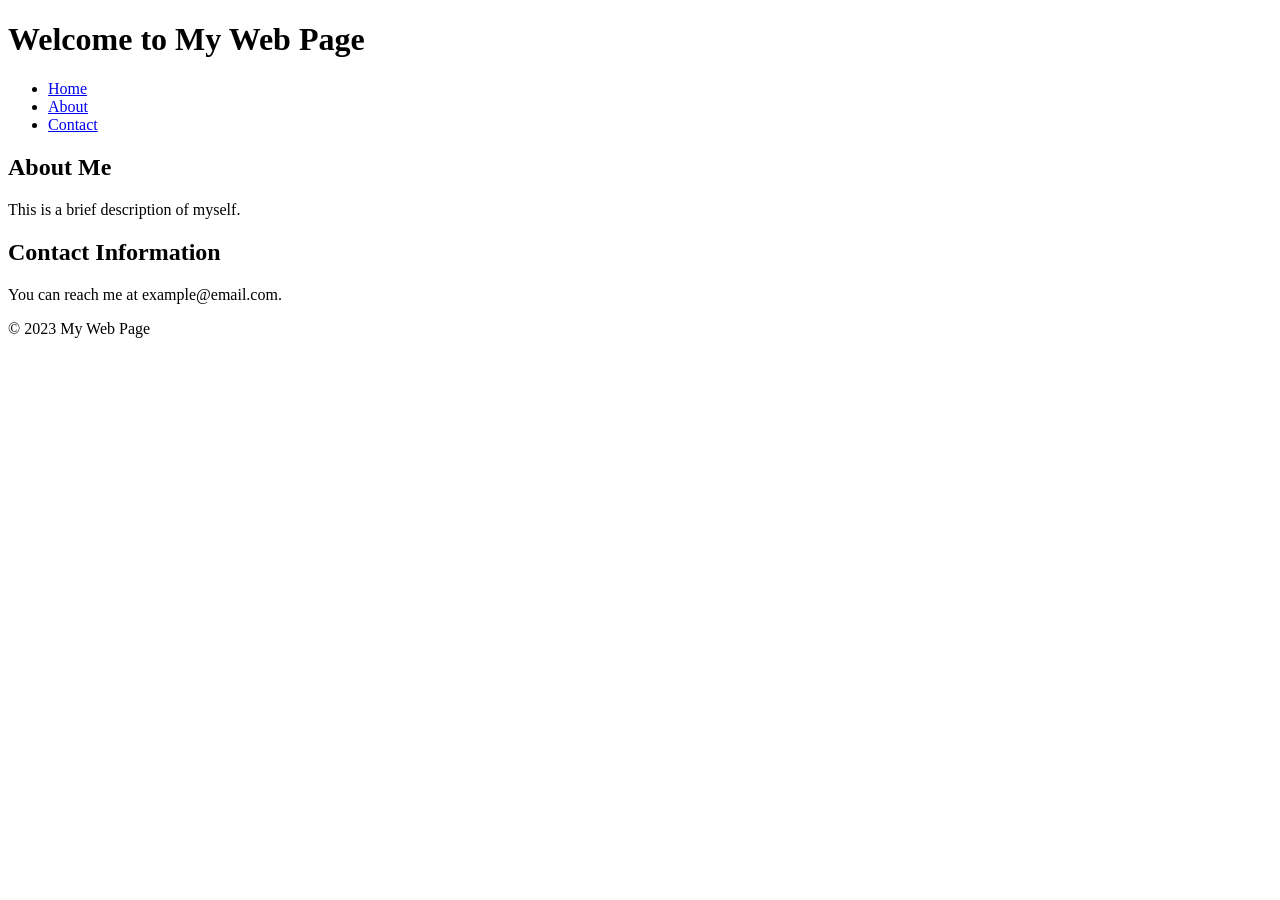
<file: index.html>
<!DOCTYPE html>
<html lang="en">
<head>
    <meta charset="UTF-8">
    <meta name="viewport" content="width=device-width, initial-scale=1.0">
    <title>My Web Page</title>
</head>
<body>
    <header>
        <h1>Welcome to My Web Page</h1>
    </header>
    
    <nav>
        <ul>
            <li><a href="#">Home</a></li>
            <li><a href="#">About</a></li>
            <li><a href="#">Contact</a></li>
        </ul>
    </nav>
    
    <main>
        <section>
            <h2>About Me</h2>
            <p>This is a brief description of myself.</p>
        </section>
        
        <section>
            <h2>Contact Information</h2>
            <p>You can reach me at example@email.com.</p>
        </section>
    </main>
    
    <footer>
        <p>&copy; 2023 My Web Page</p>
    </footer>
</body>
</html>
</file>
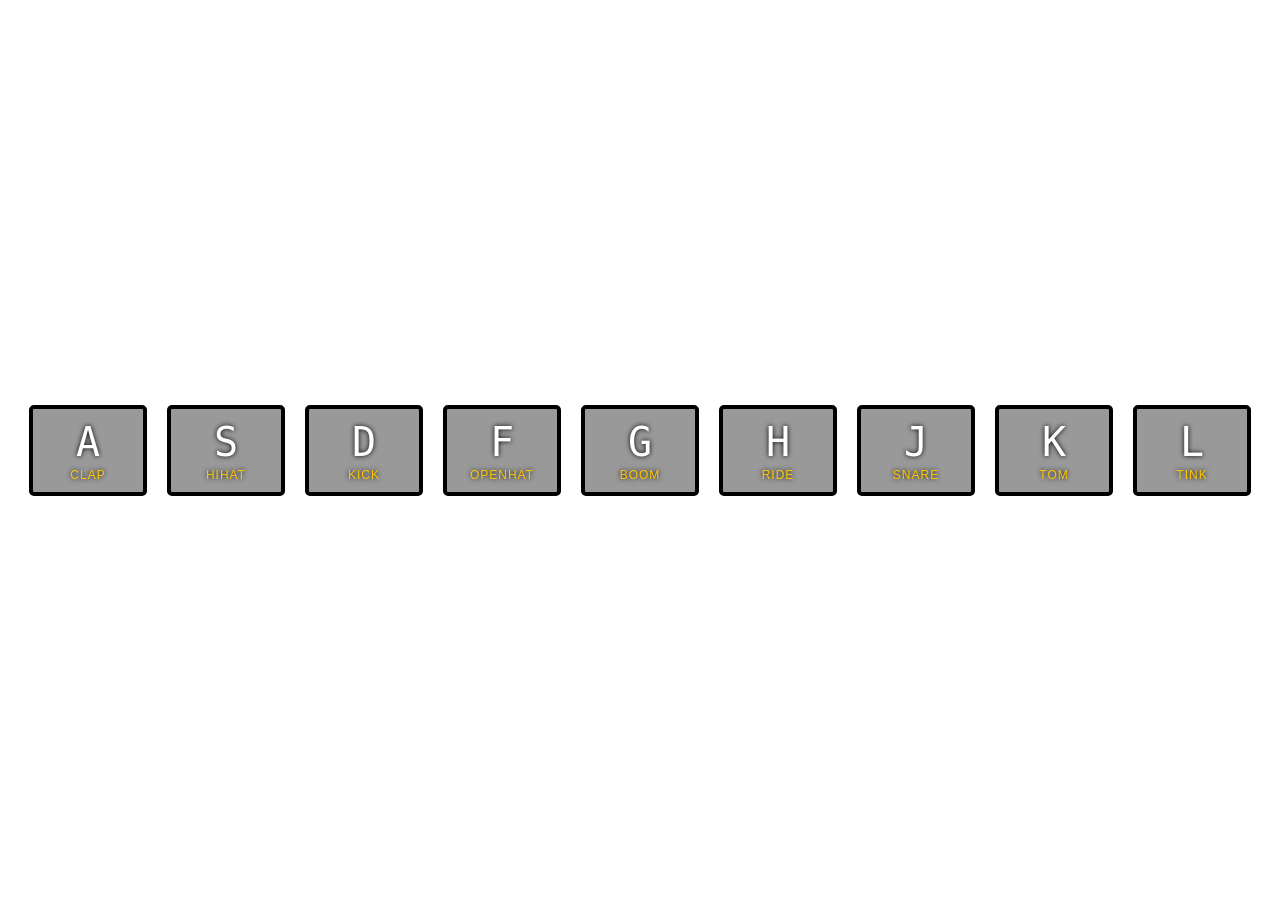
<file: games/drumkit/index.html>
<!DOCTYPE html>
<html lang="en">
<head>
  <meta charset="UTF-8">
  <title>JS Drum Kit</title>
  <link rel="stylesheet" href="style.css">
</head>
<body>


  <div class="keys">
    <div data-key="65" class="key">
      <kbd>A</kbd>
      <span class="sound">clap</span>
    </div>
    <div data-key="83" class="key">
      <kbd>S</kbd>
      <span class="sound">hihat</span>
    </div>
    <div data-key="68" class="key">
      <kbd>D</kbd>
      <span class="sound">kick</span>
    </div>
    <div data-key="70" class="key">
      <kbd>F</kbd>
      <span class="sound">openhat</span>
    </div>
    <div data-key="71" class="key">
      <kbd>G</kbd>
      <span class="sound">boom</span>
    </div>
    <div data-key="72" class="key">
      <kbd>H</kbd>
      <span class="sound">ride</span>
    </div>
    <div data-key="74" class="key">
      <kbd>J</kbd>
      <span class="sound">snare</span>
    </div>
    <div data-key="75" class="key">
      <kbd>K</kbd>
      <span class="sound">tom</span>
    </div>
    <div data-key="76" class="key">
      <kbd>L</kbd>
      <span class="sound">tink</span>
    </div>
  </div>

  <audio data-key="65" src="sounds/clap.wav"></audio>
  <audio data-key="83" src="sounds/hihat.wav"></audio>
  <audio data-key="68" src="sounds/kick.wav"></audio>
  <audio data-key="70" src="sounds/openhat.wav"></audio>
  <audio data-key="71" src="sounds/boom.wav"></audio>
  <audio data-key="72" src="sounds/ride.wav"></audio>
  <audio data-key="74" src="sounds/snare.wav"></audio>
  <audio data-key="75" src="sounds/tom.wav"></audio>
  <audio data-key="76" src="sounds/tink.wav"></audio>

  <script src="index.js"></script>
</body>
</html>
</file>
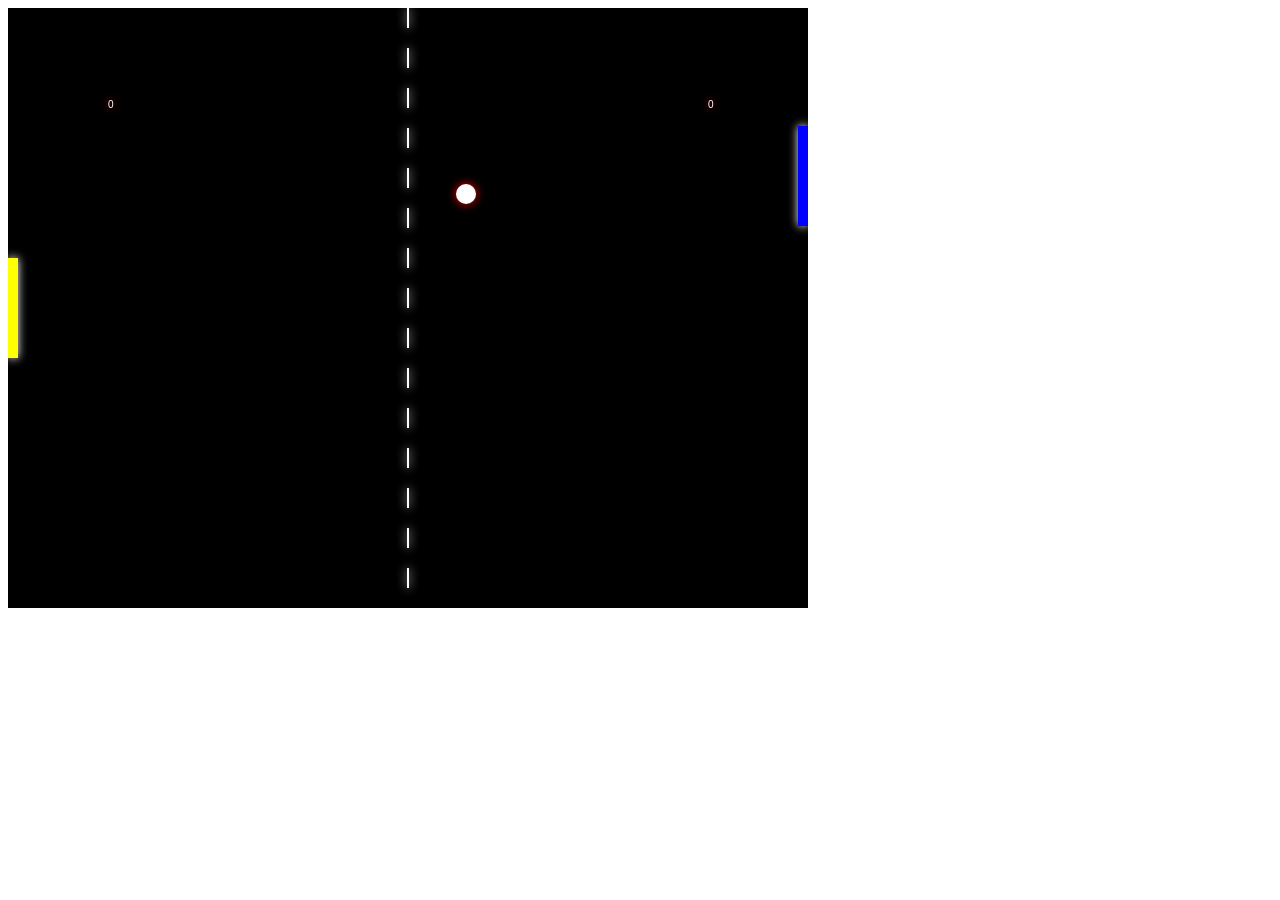
<file: games/paddle2D/paddle-ball.html>
<html>

<canvas id="gameCanvas" width="800" height="600"></canvas>

<script>
var canvas;
var canvasContext;
var ballX = 50;
var ballY = 50;
var ballSpeedX = 12;
var ballSpeedY = 4;

var player1Score = 0;
var player2Score = 0;
const WINNING_SCORE = 10;

var showingWinScreen = false;

var paddle1Y = 250;
var paddle2Y = 250;
const PADDLE_THICKNESS = 10;
const PADDLE_HEIGHT = 100;

function calculateMousePos(evt) {
	var rect = canvas.getBoundingClientRect();
	var root = document.documentElement;
	var mouseX = evt.clientX - rect.left - root.scrollLeft;
	var mouseY = evt.clientY - rect.top - root.scrollTop;
	return {
		x:mouseX,
		y:mouseY
	};
}

function handleMouseClick(evt) {
	if(showingWinScreen) {
		player1Score = 0;
		player2Score = 0;
		showingWinScreen = false;
	}
}

window.onload = function() {
	canvas = document.getElementById('gameCanvas');
	canvasContext = canvas.getContext('2d');

	var framesPerSecond = 30;
	setInterval(function() {
			moveEverything();
			drawEverything();	
		}, 900/framesPerSecond);

	canvas.addEventListener('mousedown', handleMouseClick);

	canvas.addEventListener('mousemove',
		function(evt) {
			var mousePos = calculateMousePos(evt);
			paddle1Y = mousePos.y - (PADDLE_HEIGHT/2);
		});
}

function ballReset() {
	if(player1Score >= WINNING_SCORE ||
		player2Score >= WINNING_SCORE) {

		showingWinScreen = true;

	}

	ballSpeedX = -ballSpeedX;
	ballX = canvas.width/2;
	ballY = canvas.height/2;
}

function computerMovement() {
	var paddle2YCenter = paddle2Y + (PADDLE_HEIGHT/2);
	if(paddle2YCenter < ballY - 35) {
		paddle2Y = paddle2Y + 6;
	} else if(paddle2YCenter > ballY + 35) {
		paddle2Y = paddle2Y - 6;
	}
}

function moveEverything() {
	if(showingWinScreen) {
		return;
	}

	computerMovement();

	ballX = ballX + ballSpeedX;
	ballY = ballY + ballSpeedY;
	
	if(ballX < 0) {
		if(ballY > paddle1Y &&
			ballY < paddle1Y+PADDLE_HEIGHT) {
			ballSpeedX = -ballSpeedX;

			var deltaY = ballY
					-(paddle1Y+PADDLE_HEIGHT/2);
			ballSpeedY = deltaY * 0.35;
		} else {
			player2Score++; // must be BEFORE ballReset()
			ballReset();
		}
	}
	if(ballX > canvas.width) {
		if(ballY > paddle2Y &&
			ballY < paddle2Y+PADDLE_HEIGHT) {
			ballSpeedX = -ballSpeedX;

			var deltaY = ballY
					-(paddle2Y+PADDLE_HEIGHT/2);
			ballSpeedY = deltaY * 0.35;
		} else {
			player1Score++; // must be BEFORE ballReset()
			ballReset();	
		}
	}
	if(ballY < 0) {
		ballSpeedY = -ballSpeedY;
	}
	if(ballY > canvas.height) {
		ballSpeedY = -ballSpeedY;
	}
}

function drawNet() {
	for(var i=0;i<canvas.height;i+=40) {
		colorRect(canvas.width/2-1,i,2,20,'white');
	}
}

function drawEverything() {
	// next line blanks out the screen with black
	colorRect(0,0,canvas.width,canvas.height,'black');

	if(showingWinScreen) {
		canvasContext.fillStyle = 'white';

		if(player1Score >= WINNING_SCORE) {
			canvasContext.fillText("Left Player Won", 350, 200);
		} else if(player2Score >= WINNING_SCORE) {
			canvasContext.fillText("Right Player Won", 350, 200);
		}

		canvasContext.fillText("click to continue", 350, 500);
		return;
	}

	drawNet();

	// this is left player paddle
	colorRect(0,paddle1Y,PADDLE_THICKNESS,PADDLE_HEIGHT,'yellow');

	// this is right computer paddle
	colorRect(canvas.width-PADDLE_THICKNESS,paddle2Y,PADDLE_THICKNESS,PADDLE_HEIGHT,'blue');

	// next line draws the ball
	colorCircle(ballX, ballY, 10, 'white');

	canvasContext.fillText(player1Score, 100, 100);
	canvasContext.fillText(player2Score, canvas.width-100, 100);
}

function colorCircle(centerX, centerY, radius, drawColor) {
	canvasContext.fillStyle = drawColor;
	canvasContext.beginPath();
	canvasContext.arc(centerX, centerY, radius, 0,Math.PI*2,true);
	canvasContext.shadowBlur = 10;
	canvasContext.shadowColor = "red";
	canvasContext.fill();
}

function colorRect(leftX,topY, width,height, drawColor) {
	canvasContext.fillStyle = drawColor;
	canvasContext.fillRect(leftX,topY, width,height);
	canvasContext.shadowBlur = 10;
	canvasContext.shadowColor = "white";
}

</script>

</html>
</file>
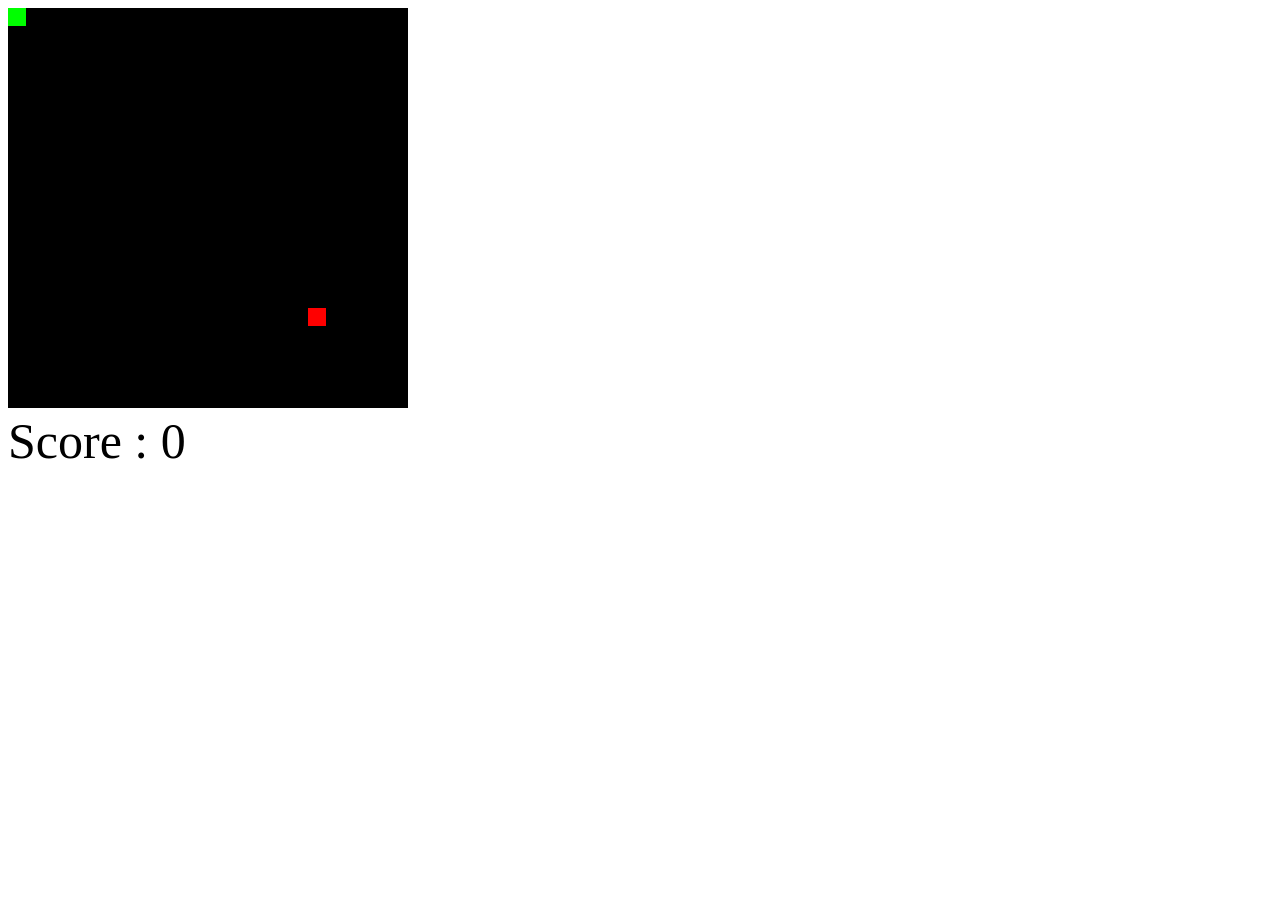
<file: games/snake2D/snake.html>
<!DOCTYPE html>
<html lang="en">

<head>
	<meta charset="UTF-8">
	<meta name="viewport" content="width=device-width, initial-scale=1.0">
	<meta http-equiv="X-UA-Compatible" content="ie=edge">
	<title>Snake 2D</title>
</head>

<body>
	<canvas id="snake" height="400" width="400"></canvas>
	<div id="counter"></div>
	<script src="snake.js"></script>
</body>

</html>
</file>
<file: games/drumkit/style.css>
html {
    font-size: 10px;
    background: url(http://i.imgur.com/b9r5sEL.jpg) bottom center;
    background-size: cover;
  }
  
  body,html {
    margin: 0;
    padding: 0;
    font-family: sans-serif;
  }
  
  .keys {
    display: flex;
    flex: 1;
    min-height: 100vh;
    align-items: center;
    justify-content: center;
  }
  
  .key {
    border: .4rem solid black;
    border-radius: .5rem;
    margin: 1rem;
    font-size: 1.5rem;
    padding: 1rem .5rem;
    transition: all .07s ease;
    width: 10rem;
    text-align: center;
    color: white;
    background: rgba(0,0,0,0.4);
    text-shadow: 0 0 .5rem black;
  }
  
  .playing {
    transform: scale(1.1);
    border-color: #ffc600;
    box-shadow: 0 0 1rem #ffc600;
  }
  
  kbd {
    display: block;
    font-size: 4rem;
  }
  
  .sound {
    font-size: 1.2rem;
    text-transform: uppercase;
    letter-spacing: .1rem;
    color: #ffc600;
  }
</file>
